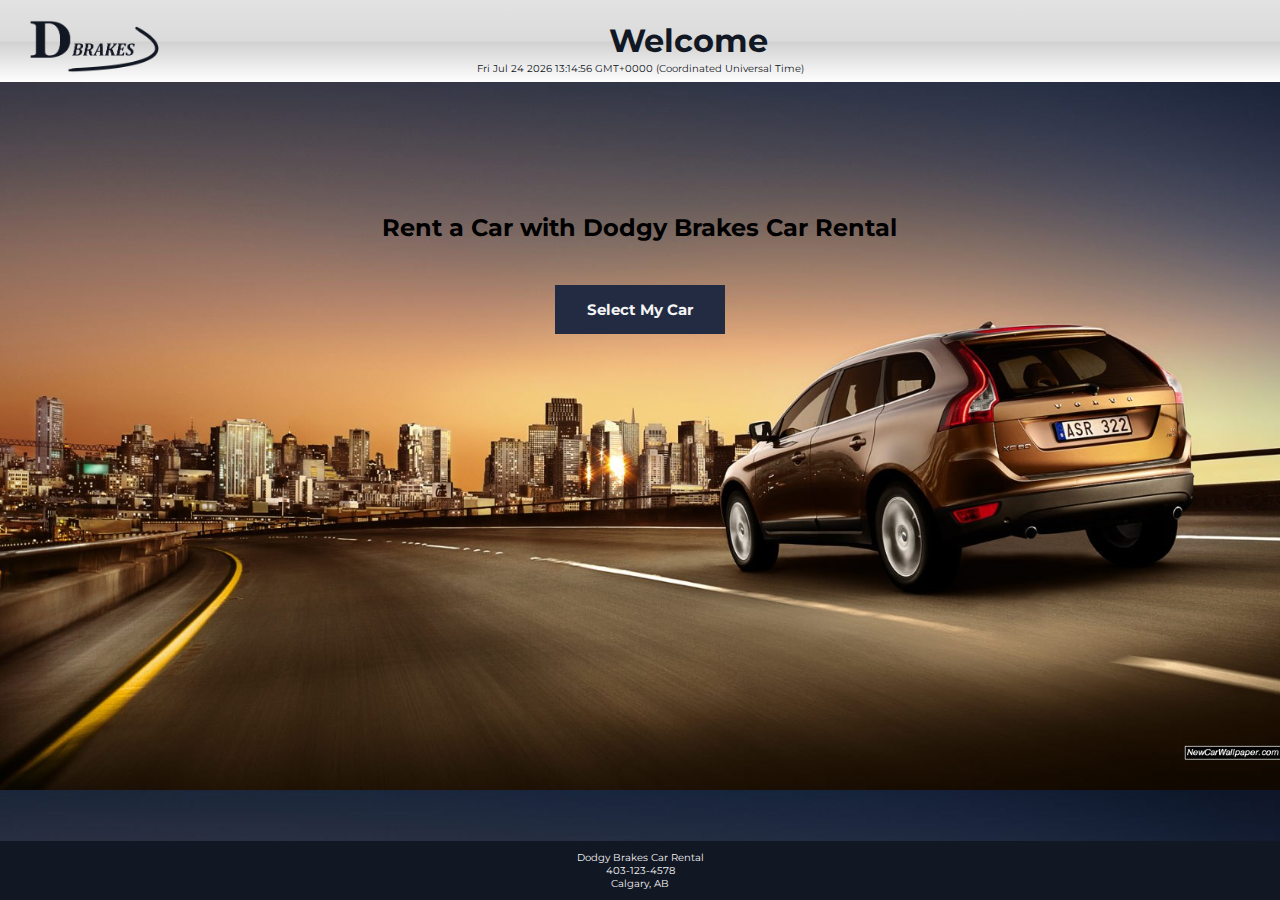
<file: index.html>
<!--part 3 index.html-->
<!DOCTYPE html>
<html>
<head>
<title>Part3 Index</title>
<meta http-equiv="content-type" content="text/html; charset=UTF-8">
<!--JAVASCRIPT-->
<script type="text/javascript" src="findClients.js"></script>
<!--STYLESHEET-->
<link href="part3.css" rel="stylesheet" type="text/css">
<!--FONTS-->
<link href="https://fonts.googleapis.com/css?family=Montserrat" rel="stylesheet"> 
</head>
<body>
	<header>
		<a href="index.html"><img src="photos/dbLogo2.png" alt="logo" id="logo">
		</a>
		<h1 id= "h1in">Welcome</h1>
		
		<div id="bord">
			<span id="datefield"></span>
		</div>
	</header>

	
		<div class="mainIndex">
			<h2><br><br><br>Rent a Car with Dodgy Brakes Car Rental</h2>
			<br><br>
			<a href="rental.html" id="button2">Select My Car</a>
			<p>
			<br>
			<br>
			<br>
			<br>
			<br>
			<br>
			<br>
			<br>
			<br>
			<br>
			<br>
			<br>
			<br>
			<br>
			<br>
			<br>
			</p>
		</div>
		<footer class="navbar navbar-default navbar-fixed-bottom">
			<p>Dodgy Brakes Car Rental</br>
			403-123-4578</br>
			Calgary, AB </p>	
		</footer>


</body>
</html>
</file>
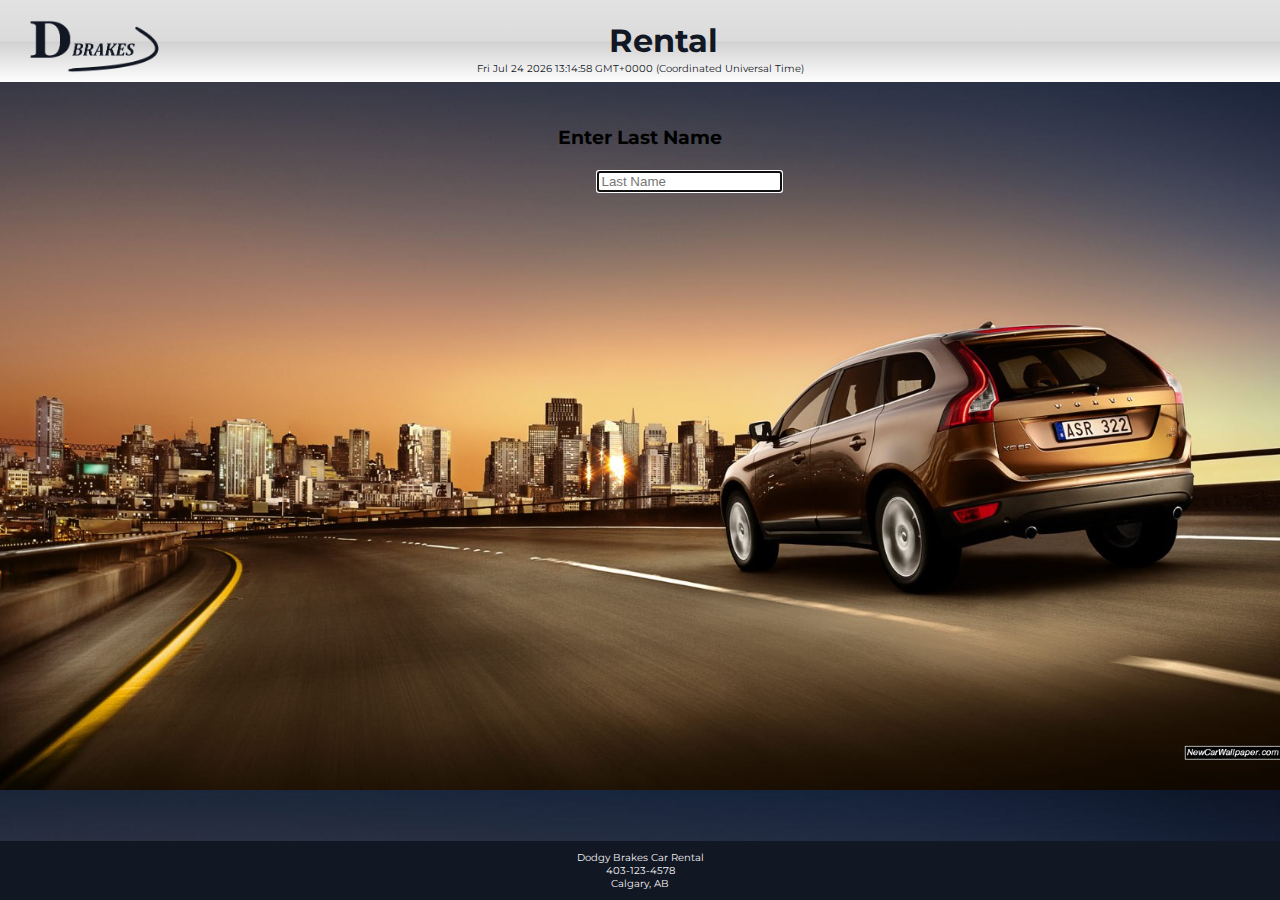
<file: rental.html>
<!--rental.html-->
<!DOCTYPE html>
<html>
<head>  
<title>Part3 Rental</title>
<meta http-equiv="content-type" content="text/html; charset=UTF-8">
<!--JAVASCRIPT-->
<script type="text/javascript" src="findClients.js"></script>
<!--STYLESHEET-->
<link href="part3.css" rel="stylesheet" type="text/css">
<!--FONTS-->
<link href="https://fonts.googleapis.com/css?family=Montserrat" rel="stylesheet">
</head>
<body>
<!--HEADER-->
	<header>
		<a href="index.html"><img src="photos/dbLogo2.png" alt="logo" id="logo">
		</a>
		<h1 id="h1in">Rental</h1>
		
		<div id="bord">
			<span id="datefield"></span>
		</div>
	</header>
<!--SEARCH CLIENT AREA-->
	<div class="main">
		<div id="searchDiv">
			<h3>Enter Last Name</h3>
				<table id = "searchTable">
					<tr>
						<td><input type="text" id="searchLast" placeholder="Last Name" autofocus onkeyup="displayData()"></td>
					</tr>
				</table>
		</div>	
<!--PARSED CLIENTS-->
		<div id="tableData">
			<table id = "parsed" onclick="editData()"><br>
			</table>
		</div>
<!--HIDDEN FORM AREA-->
		<div id="editForm" style="display:none;">
			<form name="rentalForm" id= "rentalForm" onsubmit="return false;">
				<table>
				<tr>
					<th>User</th>
					<th>Choose your Car<th>
				</tr>
					<tr>
						<td> 
						<input type="text" name="fname" id="fname" placeholder="First Name" disabled>
						<br>
						<input type="text" name="lname" id="lname" placeholder="Last Name" disabled>
						<br>
						<input type="text" name="address" id="address" placeholder="Address" disabled>
						<br>
						<input type="text" name="state" id="state" placeholder="State" disabled>
						<br>
						<input type="text" name="phone" id="phone" placeholder="Phone" disabled>
						<br>
						<input type="text" name="email" id="email" placeholder="Email"  size="25" disabled>
						</td>
					
						<td>
							<img src="photos/compact.jpg" alt="compact" id="thumbnail"><input type="radio" value = 1 name="rental">Compact <br>
							<img src="photos/midsize.jpg" alt="midsize" id="thumbnail"><input type="radio" value = 2 name="rental">Mid-Size <br>
							<img src="photos/luxury.jpg" alt="luxury" id="thumbnail"><input type="radio" value = 3 name="rental">Luxury <br>
							<img src="photos/truck.jpg" alt="truck" id="thumbnail"><input type="radio" value = 4 name="rental">Van/Truck <br>
						</td>
					</tr>
					<tr>
						<th><br>Extras</th>
						<th><br># Days Required</th>
					</tr>					
					<tr>
						<td>
							<input type="checkbox" value = 1 name="rack">Roof Rack <br>
							<input type="checkbox" value = 2 name="gps">GPS <br>
							<input type="checkbox" value = 3 name="seat">Child Seat<br>
						</td>
						<td>
							&emsp;&emsp;<input type="number" id="num" min="1" max="30">
						</td>
					</tr>					
					<tr>
						<td>
							<br><input type=submit class=button value=Submit onclick="calcTotal();"/>
						</td>
					</tr>
				</table>
			</form>
		</div>
<!--COMPLETE ORDER INFO HERE-->
		<div id="complete" style="display:none;">
		
			<td><span id="completeOrder"></span>
			<br><br><input type="reset" class=reset value="Reset Form" onclick="reset();">
			</td>
			
		</div>
	</div>	
	
		<br>
		<br>
		<br>
		<br>
		<br>
		<br>
		<br>
		<br>
		<br>
		<br>
		<br>
		<br>
		<br>
		<br>
		<br>
		<br>
		<br>
		<br>
		<br>
		<br>
		<br>
<!--FOOTER-->
	<footer class="navbar navbar-default navbar-fixed-bottom">
		<p>Dodgy Brakes Car Rental</br>
		403-123-4578</br>
		Calgary, AB </p>	
	</footer>	
</body>
</html>
</file>
<file: part3.css>
/*part3.css*/

/*HEADER*/

header
{
	/* Permalink - use to edit and share this gradient: http://colorzilla.com/gradient-editor/#e2e2e2+0,dbdbdb+50,d1d1d1+51,fefefe+100;Grey+Gloss+%231 */
	background: rgb(226,226,226); /* Old browsers */
	background: -moz-linear-gradient(top, rgba(226,226,226,1) 0%, rgba(219,219,219,1) 50%, rgba(209,209,209,1) 51%, rgba(254,254,254,1) 100%); /* FF3.6-15 */
	background: -webkit-linear-gradient(top, rgba(226,226,226,1) 0%,rgba(219,219,219,1) 50%,rgba(209,209,209,1) 51%,rgba(254,254,254,1) 100%); /* Chrome10-25,Safari5.1-6 */
	background: linear-gradient(to bottom, rgba(226,226,226,1) 0%,rgba(219,219,219,1) 50%,rgba(209,209,209,1) 51%,rgba(254,254,254,1) 100%); /* W3C, IE10+, FF16+, Chrome26+, Opera12+, Safari7+ */
	filter: progid:DXImageTransform.Microsoft.gradient( startColorstr='#e2e2e2', endColorstr='#fefefe',GradientType=0 ); /* IE6-9 */
	color: #121724; 
	width: 100%; 
	position: absolute; 
	top: 0;
	left: 0; 
}

header h1 
{
	margin-left: 609px;
}

#h1in
{
	margin-right: 590px;
	text-align:center;
}

#logo
{
	width: 150px;
	height: auto;
	float: left; 
	padding-top: 2px;
	padding-bottom: 2px;
	padding-left: 20px;
}

#bord
{
	width: 100%;
	padding-bottom: 7px;
	position: absolute;
	bottom: 0;
	font-size: 10px;
	text-align: center;
}

/*MAIN BODY*/

body
{
	background: url("photos/dodgeBrakes.jpg");
	background-position: 0 -10px;
	/* background-size: 1440px 920px;  */
	background-size: cover; 
	/* background-repeat: repeat-y; */
	font-family: 'Montserrat', sans-serif;
}

.main
{
	margin-top: 10%;
	width: 90%;
	/*background: white;*/
	margin-left: 5%;
	margin-right: 5%;
}

.mainIndex
{
	margin-top: 10%;
	width: 60%;
	/*background: white;*/
	margin-left: 20%;
	margin-right:20%;
	text-align: center;
}

#searchDiv
{
	float: center; 
	text-align: center;
}
	#searchTable
	{
		margin-left: 46%;
	}

#tableData
{
	margin-left: 46%;
}

#parsed
{
	background: rgba(193, 179, 172, 0.30);
}

	#tableData tr:hover
	{
		background: rgba(193, 179, 172, 0.70);
		cursor: pointer;
	}

#editForm
{
	float:left;
	background: rgba(255, 255, 255, 0.45);
	border-radius: 10px;
	padding-left: 15px;
	padding-right: 15px;
	box-shadow: 5px 2px 15px #232120bf;
	width: 30%;
	font-size: 11px;
	padding-bottom: 10px;
	padding-top: 10px;
}

	#editForm th, #editForm td
	{
		padding-right: 15px;
	}
	
	#editForm th
	{
		font-size: 15px;
	}

	#editForm h3
	{
		margin-left: 40%;
	}

	#thumbnail
	{
		height: 30px; 
		width: auto;
		border-radius: 50%;
	}
	
.button
{
	padding: 10px 20px;
	background: #222b42;
	color: white; 
	border: none;
}	

#complete
{
	margin-left: 35%; 
	width: 25%;
	background: rgba(255, 255, 255, 0.45);
	border-radius: 10px;
	font-size: 13px;
	padding:15px;
	box-shadow: 5px 2px 15px #232120bf;
}

#button2
{
	border: none; 
	text-decoration: none;
	color: #F4F4F4;
	font-size: 15px;
	font-weight:bold;
	padding: 15px 32px; 
	text-align: center;
	background: #222b42;
}
	#button2:hover, .button:hover
	{
		background: #121724;
		cursor: pointer;
	}

.reset
{
	border: none; 
	background: none;
	color: #bf000f;
}
	.reset:hover
	{
		color: #96000c;
		cursor: pointer;
	}

/*HIDDEN FORM*/

#editForm input[type=text]
{
	background: none;
	border: none;
	color: black;
	/*background: #bfbfbf;
	border: 1px solid darkgrey;*/
	padding-left: 5px;
}

#editForm input[type=number]
{
	width: 3em;
}


/*FOOTER*/

footer
{
	background: #121724;
	color: #F4F4F4; 
	width: 100%; 
	position: absolute;
	bottom: 0;
	left:0;
	font-size: 10px;
	text-align: center; 

}
</file>
